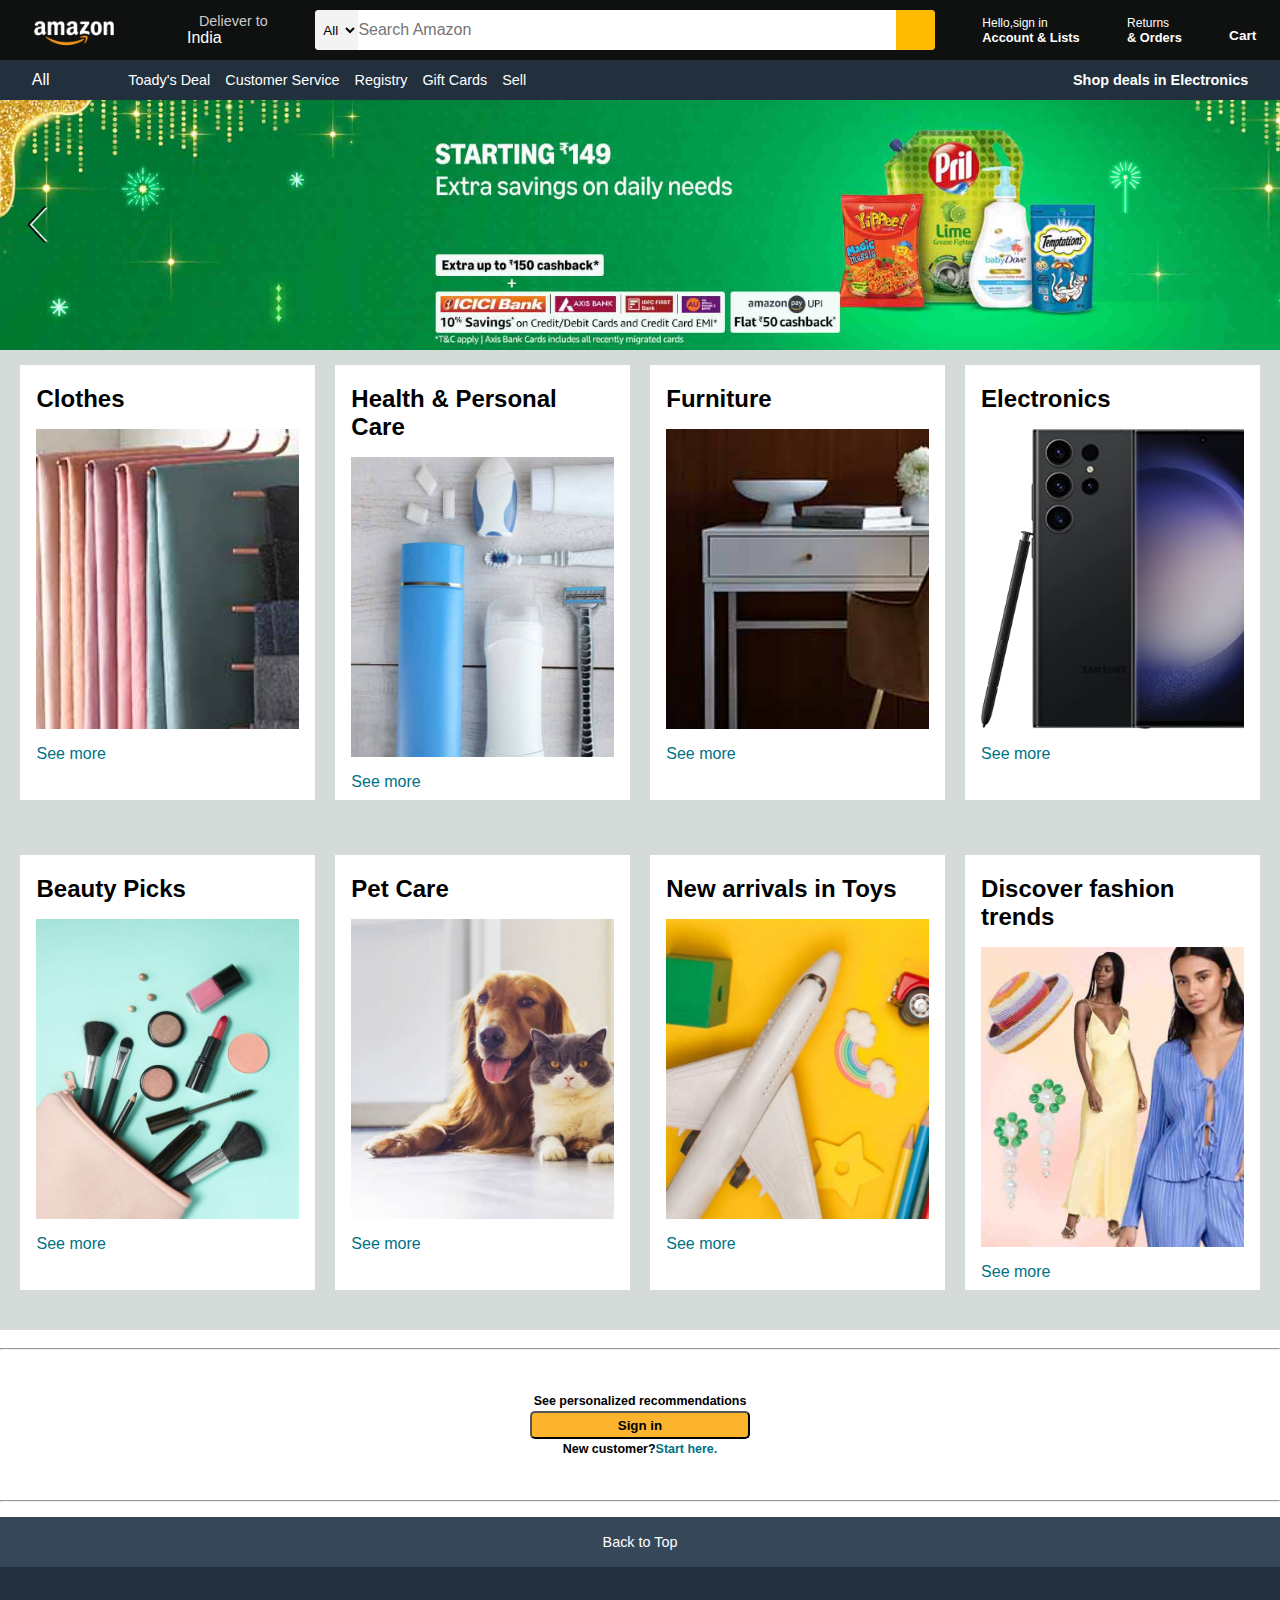
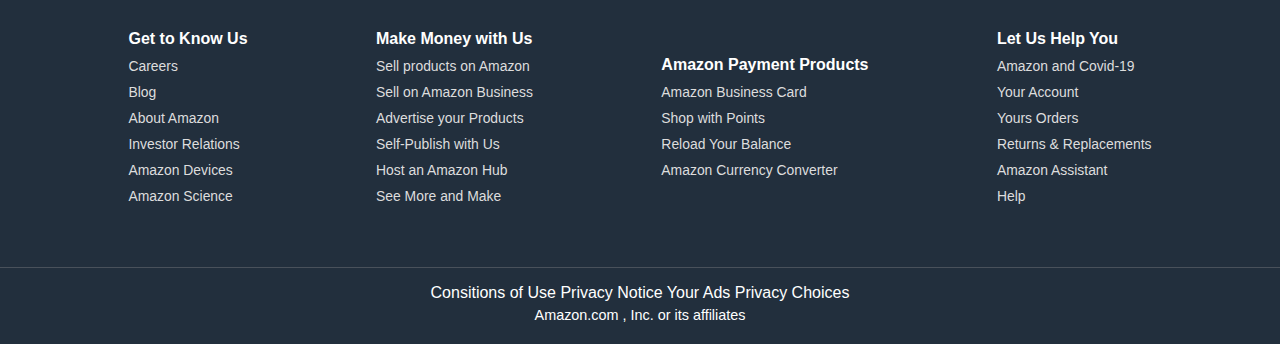
<file: index.html>
<!DOCTYPE html>
<html lang="en">
<head>
    <meta charset="UTF-8">
    <meta name="viewport" content="width=device-width, initial-scale=1.0">
    <title>Amazon</title>
    <link rel="stylesheet" href="https://cdnjs.cloudflare.com/ajax/libs/font-awesome/6.4.0/css/all.min.css" integrity="sha512-iecdLmaskl7CVkqkXNQ/ZH/XLlvWZOJyj7Yy7tcenmpD1ypASozpmT/E0iPtmFIB46ZmdtAc9eNBvH0H/ZpiBw==" crossorigin="anonymous" referrerpolicy="no-referrer" />
    <link rel="stylesheet" href="style.css">
</head>
<body>
    <header>
    <div class="navbar">
        <div class="nav-logo">
            <div class="logo"></div>
        </div>

        <div class="nav-address">
            <p class="add-first">Deliever to</p>
            <div class="add-icon">
                <i class="fa-solid fa-location-dot"></i>
                <p class="add-second">India</p>
            </div>
        </div>

        <div class="nav-search">
            <select class="search-select">
                <option>All</option>
            </select>
            <input placeholder="Search Amazon"class="search-input">
            <div class="search-icon">
                <i class="fa-solid fa-magnifying-glass"></i>
            </div>
        </div>

        <div class="nav-signin">
            <p class="nav-first">Hello,sign in</p>
            <p class="nav-second">Account & Lists</p>
        </div>

        <div class="nav-return">
            <p class="nav-first">Returns</p>
            <p class="nav-second">& Orders</p>
        </div>

        <div class="nav-cart">
            <i class="fa-solid fa-cart-shopping"></i>
            Cart
        </div>
    </div>

    <div class="panel">
        <div class="panel-all">
            <i class="fa-solid fa-bars"></i>
            All
        </div>
        <div class="panel-options">
            <p>Toady's Deal</p>
            <p>Customer Service</p>
            <p>Registry</p>
            <p>Gift Cards</p>
            <p>Sell</p>
        </div>
        <div class="panel-deals">
            Shop deals in Electronics
        </div>
    </div>
</header>

<div class="hero-section">
</div>

<div class="shop-section">
    <div class="box1 box">
        <div class="box-content">
        <h2>Clothes</h2>
        <div class="box-image" style="background-image: url('box1_image.jpg');"></div>
        <p>See more</p>
        </div>
    </div>
    <div class="box2 box"><div class="box-content">
        <h2>Health & Personal Care</h2>
        <div class="box-image" style="background-image: url('box2_image.jpg');"></div>
        <p>See more</p>
        </div></div>
    <div class="box3 box"><div class="box-content">
        <h2>Furniture</h2>
        <div class="box-image" style="background-image: url('box3_image.jpg');"></div>
        <p>See more</p>
        </div></div>
    <div class="box4 box"><div class="box-content">
        <h2>Electronics</h2>
        <div class="box-image" style="background-image: url('box4_image.jpg');"></div>
        <p>See more</p>
        </div></div>
    <div class="box4 box"><div class="box-content">
        <h2>Beauty Picks</h2>
        <div class="box-image" style="background-image: url('box5_image.jpg');"></div>
        <p>See more</p>
        </div></div>
    <div class="box4 box"><div class="box-content">
        <h2>Pet Care</h2>
        <div class="box-image" style="background-image: url('box6_image.jpg');"></div>
        <p>See more</p>
        </div></div> 
    <div class="box4 box"><div class="box-content">
        <h2>New arrivals in Toys</h2>
        <div class="box-image" style="background-image: url('box7_image.jpg');"></div>
        <p>See more</p>
        </div></div>
    <div class="box4 box"><div class="box-content">
        <h2>Discover fashion trends</h2>
        <div class="box-image" style="background-image: url('box8_image.jpg');"></div>
        <p>See more</p>
        </div></div>   
</div>
<br><hr>
<div class="sign-in">
    <p>See personalized recommendations</p>
    <button>Sign in</button>
    <p class ="customer">New customer?<a>Start here.</a></p>
</div>
<hr>


<footer>
    <div class="foot-panel1">Back to Top</div>
    <div class="foot-panel2">
        <ul>
            <p>Get to Know Us</p>
            <a>Careers</a>
            <a>Blog</a>
            <a>About Amazon</a>
            <a>Investor Relations</a>
            <a>Amazon Devices</a>
            <a>Amazon Science</a>
        </ul>
        <ul>
            <p>Make Money with Us</p>
            <a>Sell products on Amazon</a>
            <a>Sell on Amazon Business</a>
            <a>Advertise your Products</a>
            <a>Self-Publish with Us</a>
            <a>Host an Amazon Hub</a>
            <a>See More and Make</a>
        </ul>
        <ul>
            <p>Amazon Payment Products</p>
            <a>Amazon Business Card</a>
            <a>Shop with Points</a>
            <a>Reload Your Balance</a>
            <a>Amazon Currency Converter</a>
        </ul>
        <ul>
            <p>Let Us Help You</p>
            <a>Amazon and Covid-19</a>
            <a>Your Account</a>
            <a>Yours Orders</a>
            <a>Returns & Replacements</a>
            <a>Amazon Assistant</a>
            <a>Help</a>
        </ul>
    </div>
    <div class="foot-panel4">
        <div class="pages">
            <a>Consitions of Use</a>
            <a>Privacy Notice</a>
            <a>Your Ads Privacy Choices</a>
        </div>
        <div class="copyright"><i class="fa-solid fa-copyright"></i>Amazon.com , Inc. or its affiliates</div>
    </div>
</footer>
</body>
</html>
</file>
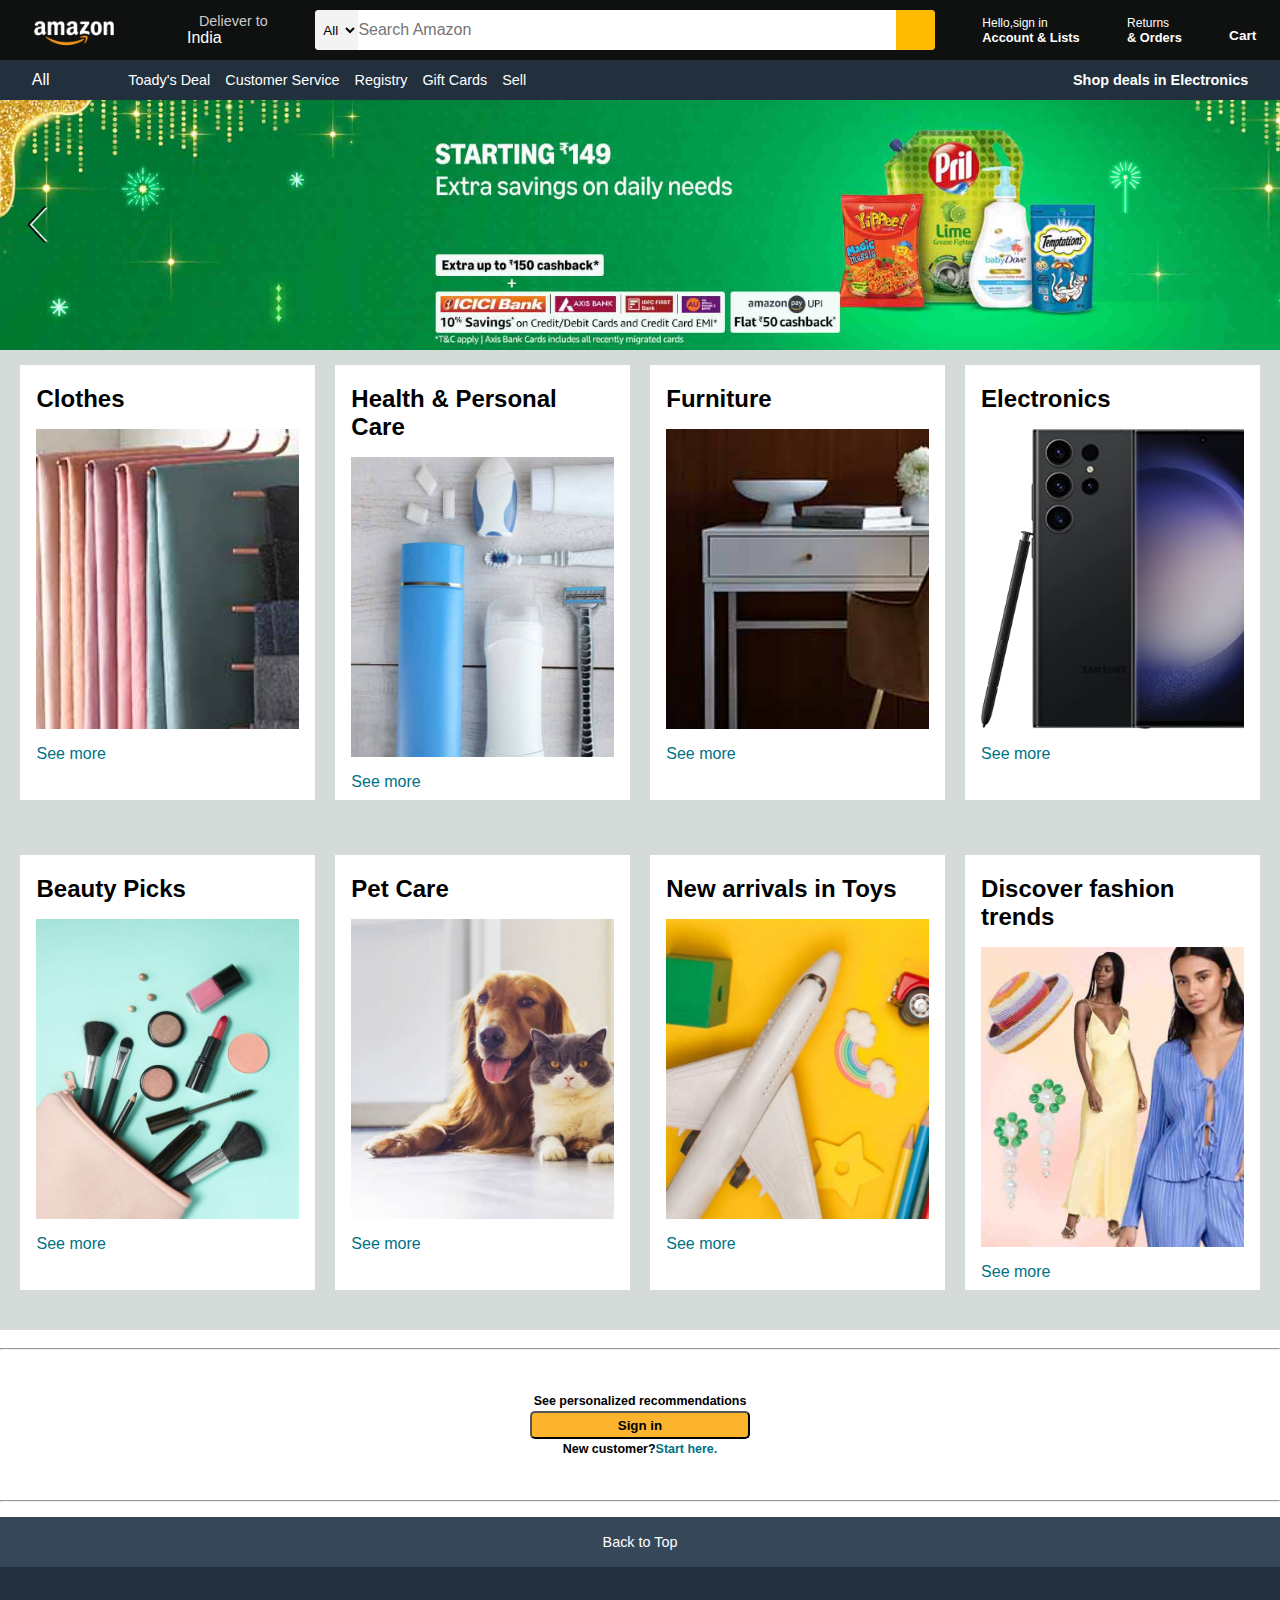
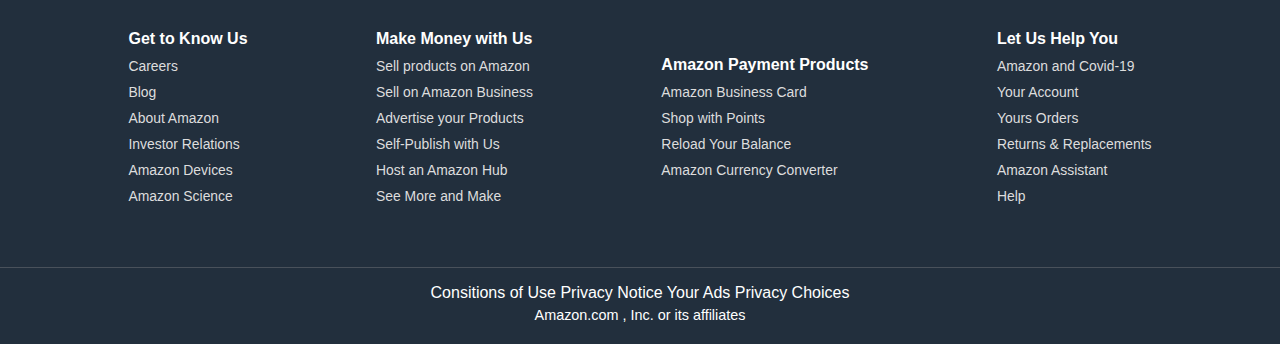
<file: amazon.html>
<!DOCTYPE html>
<html lang="en">
<head>
    <meta charset="UTF-8">
    <meta name="viewport" content="width=device-width, initial-scale=1.0">
    <title>AmazonClone</title>
    <link rel="stylesheet" href="https://cdnjs.cloudflare.com/ajax/libs/font-awesome/6.4.0/css/all.min.css" integrity="sha512-iecdLmaskl7CVkqkXNQ/ZH/XLlvWZOJyj7Yy7tcenmpD1ypASozpmT/E0iPtmFIB46ZmdtAc9eNBvH0H/ZpiBw==" crossorigin="anonymous" referrerpolicy="no-referrer" />
    <link rel="stylesheet" href="style.css">
</head>
<body>
    <header>
    <div class="navbar">
        <div class="nav-logo">
            <div class="logo"></div>
        </div>

        <div class="nav-address">
            <p class="add-first">Deliever to</p>
            <div class="add-icon">
                <i class="fa-solid fa-location-dot"></i>
                <p class="add-second">India</p>
            </div>
        </div>

        <div class="nav-search">
            <select class="search-select">
                <option>All</option>
            </select>
            <input placeholder="Search Amazon"class="search-input">
            <div class="search-icon">
                <i class="fa-solid fa-magnifying-glass"></i>
            </div>
        </div>

        <div class="nav-signin">
            <p class="nav-first">Hello,sign in</p>
            <p class="nav-second">Account & Lists</p>
        </div>

        <div class="nav-return">
            <p class="nav-first">Returns</p>
            <p class="nav-second">& Orders</p>
        </div>

        <div class="nav-cart">
            <i class="fa-solid fa-cart-shopping"></i>
            Cart
        </div>
    </div>

    <div class="panel">
        <div class="panel-all">
            <i class="fa-solid fa-bars"></i>
            All
        </div>
        <div class="panel-options">
            <p>Toady's Deal</p>
            <p>Customer Service</p>
            <p>Registry</p>
            <p>Gift Cards</p>
            <p>Sell</p>
        </div>
        <div class="panel-deals">
            Shop deals in Electronics
        </div>
    </div>
</header>

<div class="hero-section">
</div>

<div class="shop-section">
    <div class="box1 box">
        <div class="box-content">
        <h2>Clothes</h2>
        <div class="box-image" style="background-image: url('box1_image.jpg');"></div>
        <p>See more</p>
        </div>
    </div>
    <div class="box2 box"><div class="box-content">
        <h2>Health & Personal Care</h2>
        <div class="box-image" style="background-image: url('box2_image.jpg');"></div>
        <p>See more</p>
        </div></div>
    <div class="box3 box"><div class="box-content">
        <h2>Furniture</h2>
        <div class="box-image" style="background-image: url('box3_image.jpg');"></div>
        <p>See more</p>
        </div></div>
    <div class="box4 box"><div class="box-content">
        <h2>Electronics</h2>
        <div class="box-image" style="background-image: url('box4_image.jpg');"></div>
        <p>See more</p>
        </div></div>
    <div class="box4 box"><div class="box-content">
        <h2>Beauty Picks</h2>
        <div class="box-image" style="background-image: url('box5_image.jpg');"></div>
        <p>See more</p>
        </div></div>
    <div class="box4 box"><div class="box-content">
        <h2>Pet Care</h2>
        <div class="box-image" style="background-image: url('box6_image.jpg');"></div>
        <p>See more</p>
        </div></div> 
    <div class="box4 box"><div class="box-content">
        <h2>New arrivals in Toys</h2>
        <div class="box-image" style="background-image: url('box7_image.jpg');"></div>
        <p>See more</p>
        </div></div>
    <div class="box4 box"><div class="box-content">
        <h2>Discover fashion trends</h2>
        <div class="box-image" style="background-image: url('box8_image.jpg');"></div>
        <p>See more</p>
        </div></div>   
</div>
<br><hr>
<div class="sign-in">
    <p>See personalized recommendations</p>
    <button>Sign in</button>
    <p class ="customer">New customer?<a>Start here.</a></p>
</div>
<hr>


<footer>
    <div class="foot-panel1">Back to Top</div>
    <div class="foot-panel2">
        <ul>
            <p>Get to Know Us</p>
            <a>Careers</a>
            <a>Blog</a>
            <a>About Amazon</a>
            <a>Investor Relations</a>
            <a>Amazon Devices</a>
            <a>Amazon Science</a>
        </ul>
        <ul>
            <p>Make Money with Us</p>
            <a>Sell products on Amazon</a>
            <a>Sell on Amazon Business</a>
            <a>Advertise your Products</a>
            <a>Self-Publish with Us</a>
            <a>Host an Amazon Hub</a>
            <a>See More and Make</a>
        </ul>
        <ul>
            <p>Amazon Payment Products</p>
            <a>Amazon Business Card</a>
            <a>Shop with Points</a>
            <a>Reload Your Balance</a>
            <a>Amazon Currency Converter</a>
        </ul>
        <ul>
            <p>Let Us Help You</p>
            <a>Amazon and Covid-19</a>
            <a>Your Account</a>
            <a>Yours Orders</a>
            <a>Returns & Replacements</a>
            <a>Amazon Assistant</a>
            <a>Help</a>
        </ul>
    </div>
    <div class="foot-panel4">
        <div class="pages">
            <a>Consitions of Use</a>
            <a>Privacy Notice</a>
            <a>Your Ads Privacy Choices</a>
        </div>
        <div class="copyright"><i class="fa-solid fa-copyright"></i>Amazon.com , Inc. or its affiliates</div>
    </div>
</footer>
</body>
</html>
</file>
<file: style.css>
*{
    margin:0px;
    padding:0px;
    font-family: Arial, Helvetica, sans-serif;
    border:border-box;
}
.navbar{
    display: flex;
    align-items: center;
    justify-content: space-around;
    height:60px;
    background-color: #0f1111;
    color: white;
}
.nav-logo{
    height: 50px;
    width: 113px;
}
.logo{
    background-image: url('logo.png');
    height: 30px;
    width: 100%;
    background-size: cover;
}
.nav-logo:hover{
    border:2px solid white;
    border-radius: 4px;
}

.add-icon{
    display: flex;
    align-items: center;
}
.add-first{
    color:#cccccc;
    font-size: 0.9rem;
    padding-left: 15px;
}
.add-second{
    font-size: 1rem;
    padding-left: 3px;
}
.nav-address:hover{
    border:2px solid white;
    border-radius: 4px;
    cursor: pointer;
}
/* box3 */
.nav-search{
    display: flex;
    background-color: pink;
    height: 40px;
    width: 620px;
    border-radius: 4px;
}
.search-select{
    background-color: #f3f3f3;
    border-top-left-radius: 4px;
    border-bottom-left-radius: 4px;
    width:50px;
    border: none;
    text-align: center;
}
.nav-search:hover{
    border: 2px solid orange;
}
.search-input{
    width: 100%;
    font-size: 1rem;
    border: none;
}
.search-icon{
    width: 45px;
    display: flex;
    justify-content: center;
    align-items: center;
    font-size: 1.2rem;
    background-color: rgb(255, 187, 0);
    color: #0f1111;
    border-top-right-radius: 4px;
    border-bottom-right-radius: 4px;

}

.nav-first{
    font-size: 0.75rem;
}
.nav-second{
    font-size: 0.8rem;
    font-weight: 700;
}
.nav-signin:hover,.nav-return:hover{
    border:2px solid white;
    border-radius: 4px;
    cursor: pointer;
}

.nav-cart i {
    font-size: 30px;
}
.nav-cart{
    font-size: 0.85rem;
    font-weight: 700;
}
.nav-cart:hover{
    border:2px solid white;
    border-radius: 4px;
    cursor: pointer;
}
/* panel */
.panel{
    height:40px;
    background-color: #222f3d;
    display: flex;
    color: white;
    align-items: center;
    justify-content: space-around;
}
.panel-options{
    display: flex;
    width: 70%;
    font-size: 0.9rem;
}
.panel-options p{
    margin-left:15px;
    cursor: context-menu;
}
.panel-options p:hover{
    text-decoration: underline;
}
.panel-deals{
    font-size: 0.9rem;
    font-weight: 700;
}

.hero-section{
    background-image: url(hero_image.png);
    height:250px;
    background-size: cover;
    display: flex;
    justify-content: center;
    align-items: flex-end;
}
.hero-message{
    height: 30px;
    width: 70%;
    background-color: white;
    color: black;
    display: flex;
    justify-content: center;
    align-items: center;
    font-size: 0.85rem;
    position: relative;
    bottom:35px;
}


.shop-section{
    height:980px;
    display: flex;
    flex-wrap: wrap;
    justify-content: space-evenly;
    background-color: #d4dbd9;
}
.box{
    height:400px;
    width: 23%;
    background-color: white;
    padding:20px 0px 15px;
    margin-top: 15px;
}
.box-image{
    margin-top:1rem;
    margin-bottom: 1rem;
    height:300px;
    background-size: cover;
}
.box-content{
    margin-left: 1rem;
    margin-right: 1rem;
}
.box-content h2{
    margin-bottom: 6px;
}
.box-content p{
    color: #007185;
    cursor: context-menu;
}
.box-content p:hover{
    text-decoration: underline;
}

.sign-in{
    height:150px;
    display: flex;
    justify-content: center;
    align-items: center;
    flex-direction: column;
}


.sign-in p{
    font-size: 0.78rem;
    font-weight: 600;
}
button{
    margin-top: 3px;
    height:28px;
    width: 220px;
    font-weight: 700;
    background-color: rgb(252, 180, 46);
    border-radius: 5px;
    margin-bottom: 3px;
}
button:hover{
    background-color: orange;
    cursor: pointer;
}

.sign-in a{
    color: #007185;
    cursor: context-menu;
}
.sign-in a:hover{
    text-decoration: underline;
}

footer{
    margin-top: 15px;
}
.foot-panel1{
    background-color: #37475a;
    color: white;
    height: 50px;
    display: flex;
    justify-content: center;
    align-items: center;
    font-size: 0.9rem;
}
.foot-panel2{
    background-color: #222f3d;
    color: white;
    height:300px;
    display: flex;
    justify-content: space-evenly;
    align-items: center;
}
ul p{
    font-weight: 700;
}
ul a{
    display: block;
    font-size: 0.87rem;
    margin-top: 10px;
    color:#dddddd;
}
.foot-panel3{
    height: 70px;
    background-color: #222f3d;
    color: white;
    border-top: 0.1px solid rgb(165, 162, 162,0.3);
    display: flex;
    justify-content: center;
    align-items: center;
}
.logo{
    background-image: url("amazon_logo.png");
    background-size: cover;
    height: 50px;
    width: 100px;
}

.details{
    margin-left: 60px;
}
.details button{
    height:35px;
    width:130px;
    background-color: #222f3d;
    color: rgb(241,232,232,0.6);
    border: 1px solid rgb(241, 232, 232,0.2);
}
.details button:hover{
    background-color: white;
    color:#222f3d;
    cursor: pointer;
}

.foot-panel4{
    border-top: 0.1px solid rgb(165, 162, 162,0.3);
    background-color: #222f3d;
    color: white;
    height: 76px;
}
.pages{
    font-size: 1rem;
    text-align: center;
    padding-top: 16px;
}
.copyright{
    font-size: 0.9rem;
    text-align: center;
    margin-top: 5px;
}
</file>
